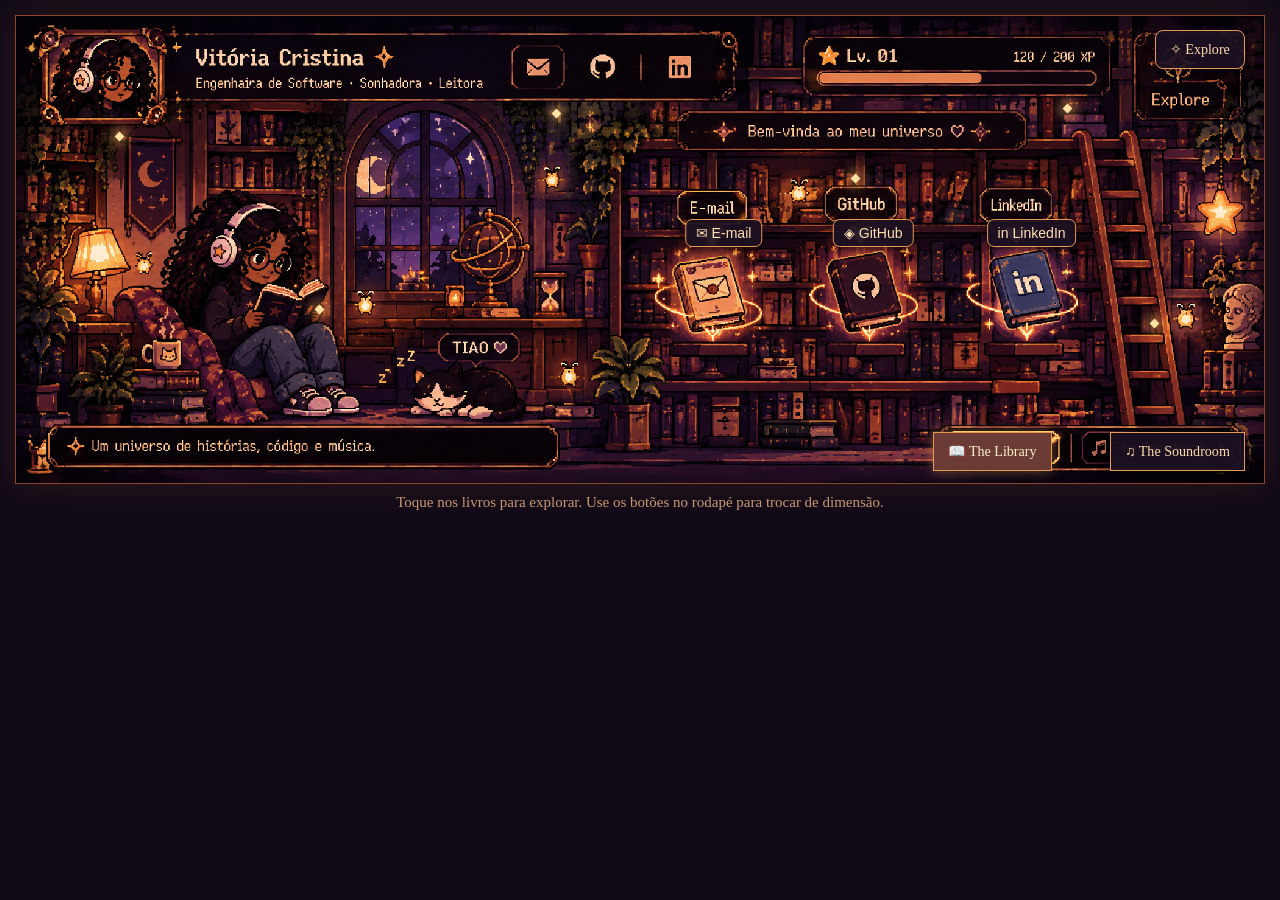
<file: index.html>
<!doctype html>
<html lang="pt-BR">
<head>
  <meta charset="utf-8">
  <meta name="viewport" content="width=device-width, initial-scale=1">
  <meta name="theme-color" content="#160d20">
  <title>Your Little Universe</title>
  <link rel="stylesheet" href="style.css">
</head>
<body>
  <main class="universe" aria-label="Your Little Universe">
    <div class="scene-wrap" id="sceneWrap">
      <img class="scene" id="scene" src="assets/the-library.png" alt="Biblioteca pixel art do Your Little Universe">
      <div class="scene-shade" aria-hidden="true"></div>
      <div class="sparkles" aria-hidden="true">
        <i style="--x:8%;--y:25%;--d:0s"></i><i style="--x:24%;--y:62%;--d:.8s"></i>
        <i style="--x:43%;--y:20%;--d:1.5s"></i><i style="--x:67%;--y:34%;--d:.4s"></i>
        <i style="--x:84%;--y:19%;--d:1.1s"></i><i style="--x:91%;--y:65%;--d:2s"></i>
      </div>

      <!-- Hotspots alinhados aos três livros da estante na arte original -->
      <button class="book-hit email" data-book="E-mail" aria-label="Abrir livro E-mail">
        <span class="hit-label">✉ E-mail</span><span class="hit-hint">Abrir livro</span>
      </button>
      <button class="book-hit github" data-book="GitHub" aria-label="Abrir livro GitHub">
        <span class="hit-label">◈ GitHub</span><span class="hit-hint">Abrir livro</span>
      </button>
      <button class="book-hit linkedin" data-book="LinkedIn" aria-label="Abrir livro LinkedIn">
        <span class="hit-label">in LinkedIn</span><span class="hit-hint">Abrir livro</span>
      </button>

      <button class="dimension library active" data-dimension="library">📖 The Library</button>
      <button class="dimension soundroom" data-dimension="soundroom">♫ The Soundroom</button>
      <button class="explore" id="explore">✧ Explore</button>
      <div class="toast" id="toast" role="status" aria-live="polite"></div>
    </div>
    <p class="mobile-note">Toque nos livros para explorar. Use os botões no rodapé para trocar de dimensão.</p>
  </main>
  <script src="script.js"></script>
</body>
</html>
</file>
<file: style.css>
:root{color-scheme:dark;--gold:#ffb35e;--cream:#ffe0b2;--ink:#160d20}
*{box-sizing:border-box}
html,body{margin:0;min-height:100%;background:#100a17;color:var(--cream);font-family:Georgia,serif}
body{padding:clamp(0px,1.2vw,18px)}
.universe{width:100%;max-width:1800px;margin:0 auto}
.scene-wrap{position:relative;width:100%;overflow:hidden;aspect-ratio:2048/768;border:1px solid #8b482d;box-shadow:0 0 35px #a94f2d35;background:#160d20}
.scene{display:block;width:100%;height:100%;object-fit:cover;image-rendering:pixelated}
.scene-shade{position:absolute;inset:0;pointer-events:none;box-shadow:inset 0 0 35px #09050b88}
.book-hit{position:absolute;top:49%;height:20%;width:10%;border:0;background:transparent;cursor:pointer;transform-origin:50% 85%;border-radius:12px;transition:transform .22s ease,filter .22s ease;z-index:3}
.book-hit.email{left:51.7%}.book-hit.github{left:63.7%}.book-hit.linkedin{left:76.4%}
.book-hit:hover,.book-hit:focus-visible{transform:translateY(-9px) rotate(-2deg) scale(1.05);filter:drop-shadow(0 0 13px #ffb34dcc);outline:2px solid #ffd18b;outline-offset:3px}
.hit-label,.hit-hint{position:absolute;left:50%;transform:translateX(-50%);white-space:nowrap;background:#1b1022eF;border:1px solid #e89a51;color:#ffe0b2;padding:.35em .7em;font-size:clamp(8px,1.1vw,17px);box-shadow:0 2px 10px #0008}
.hit-label{top:-28%;border-radius:7px}.hit-hint{bottom:-18%;opacity:0;transition:opacity .2s;font-size:clamp(7px,.8vw,12px)}
.book-hit:hover .hit-hint,.book-hit:focus-visible .hit-hint{opacity:1}
.dimension,.explore{position:absolute;z-index:4;border:1px solid #e99a52;background:#1b1022eF;color:#ffdbad;padding:.7em 1em;font:inherit;font-size:clamp(8px,1.1vw,16px);cursor:pointer;box-shadow:0 3px 12px #0008;transition:background .2s,transform .2s}
.dimension:hover,.dimension:focus-visible,.explore:hover,.explore:focus-visible{background:#633047;transform:translateY(-2px);outline:1px solid #ffd18b}
.dimension.library{right:17%;bottom:2.5%}.dimension.soundroom{right:1.5%;bottom:2.5%}
.dimension.active{background:#6b3b36;color:#fff0c9;box-shadow:0 0 14px #ffb35e66}
.explore{right:1.5%;top:3%;border-radius:8px}
.toast{position:absolute;z-index:5;left:50%;top:42%;transform:translate(-50%,-50%) scale(.96);opacity:0;pointer-events:none;background:#1a1022f2;border:1px solid var(--gold);padding:1em 1.3em;max-width:80%;text-align:center;box-shadow:0 0 25px #ffad5c55;transition:opacity .2s,transform .2s;font-size:clamp(12px,1.5vw,20px)}
.toast.show{opacity:1;transform:translate(-50%,-50%) scale(1)}
.sparkles i{position:absolute;left:var(--x);top:var(--y);width:7px;height:7px;background:#ffe1a4;transform:rotate(45deg);box-shadow:0 0 12px 4px #ffb35e88;animation:twinkle 2.8s ease-in-out var(--d) infinite;pointer-events:none}
@keyframes twinkle{0%,100%{opacity:.15;scale:.5}50%{opacity:1;scale:1.4}}
.scene-wrap.switching .scene{animation:sceneFlash .45s ease}
@keyframes sceneFlash{0%{opacity:.45;filter:brightness(1.8)}100%{opacity:1;filter:none}}
.mobile-note{margin:.65rem 0 0;text-align:center;color:#c99b78;font-size:clamp(11px,1.3vw,15px)}
@media(max-width:600px){body{padding:0}.scene-wrap{width:100%;aspect-ratio:2048/1000}.scene{object-fit:cover;object-position:center}.book-hit{top:47%;height:22%;width:12%}.book-hit.email{left:50%}.book-hit.github{left:64%}.book-hit.linkedin{left:78%}.dimension{bottom:1.5%;padding:.45em .55em}.dimension.library{right:39%}.dimension.soundroom{right:1%}.explore{top:1%;right:1%;padding:.4em .6em}.hit-label{font-size:8px}}
@media(prefers-reduced-motion:reduce){*,*::before,*::after{animation-duration:.01ms!important;transition-duration:.01ms!important}}
</file>
